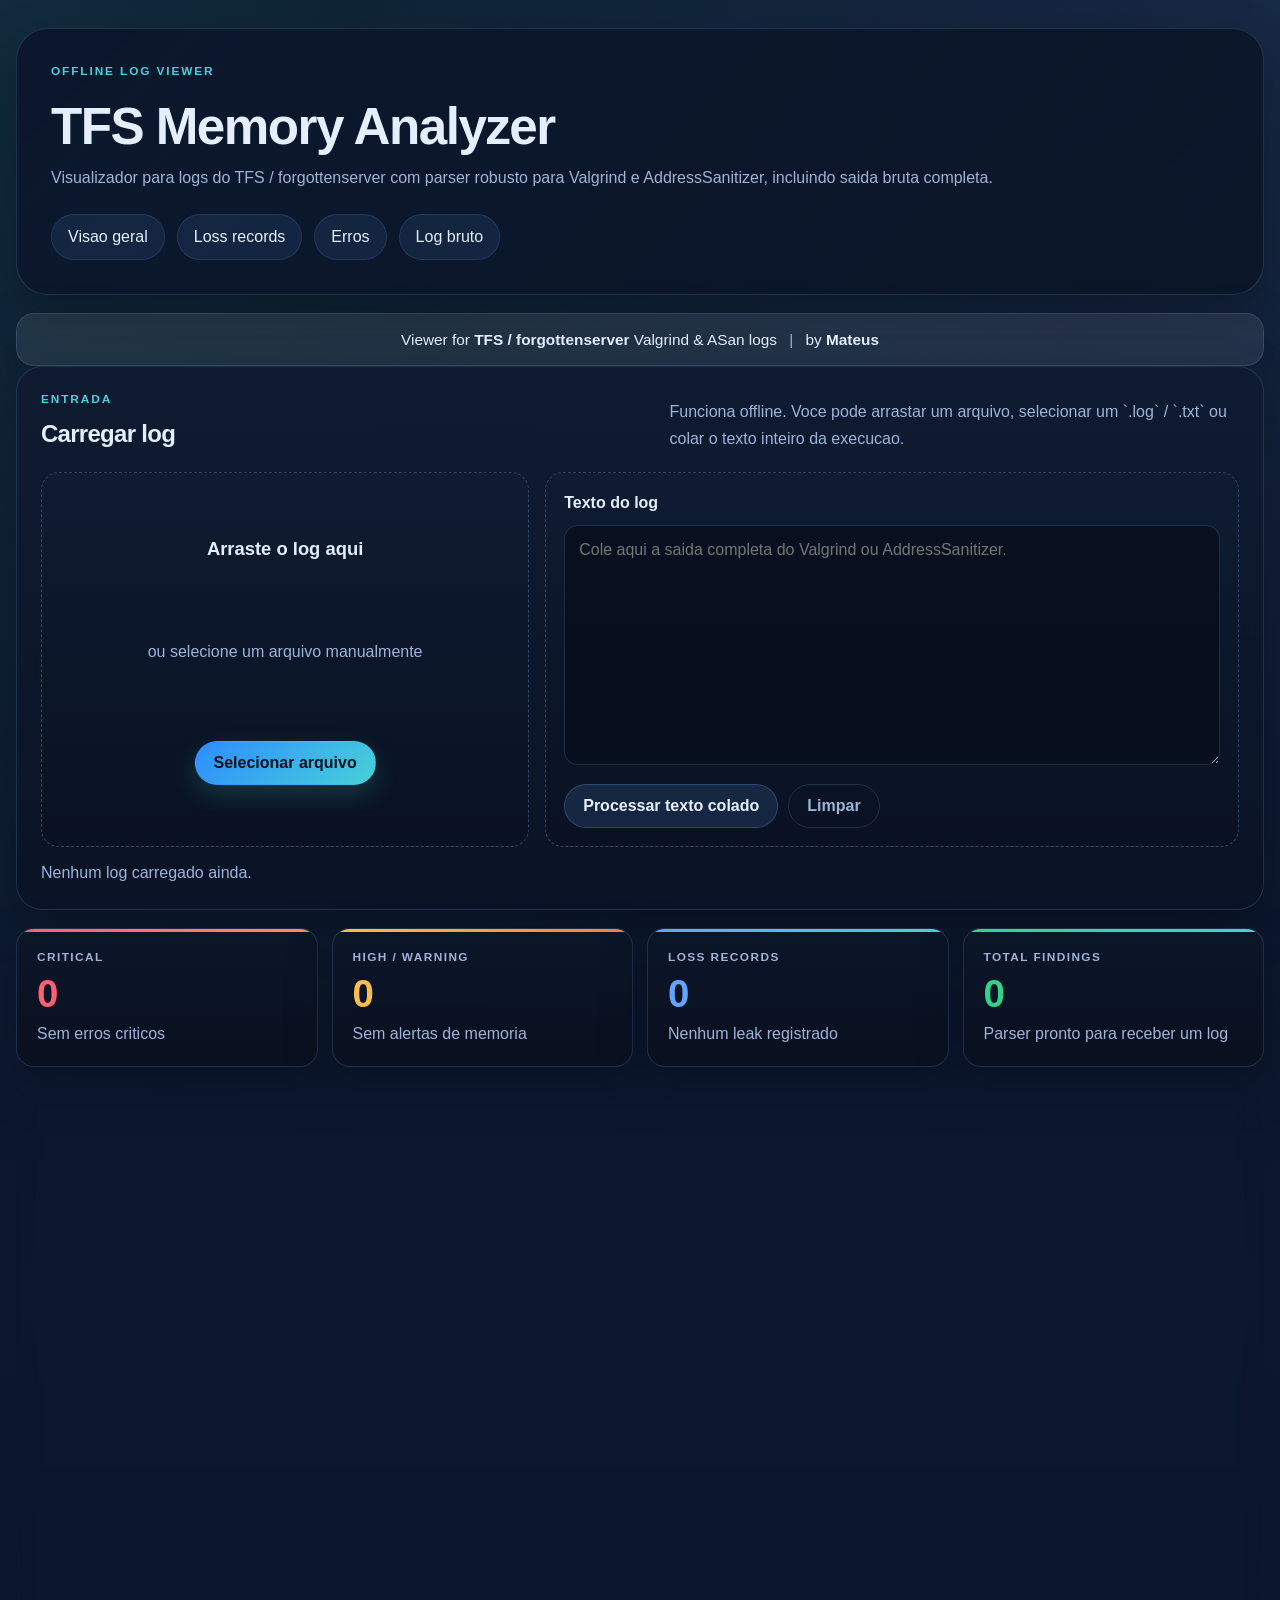
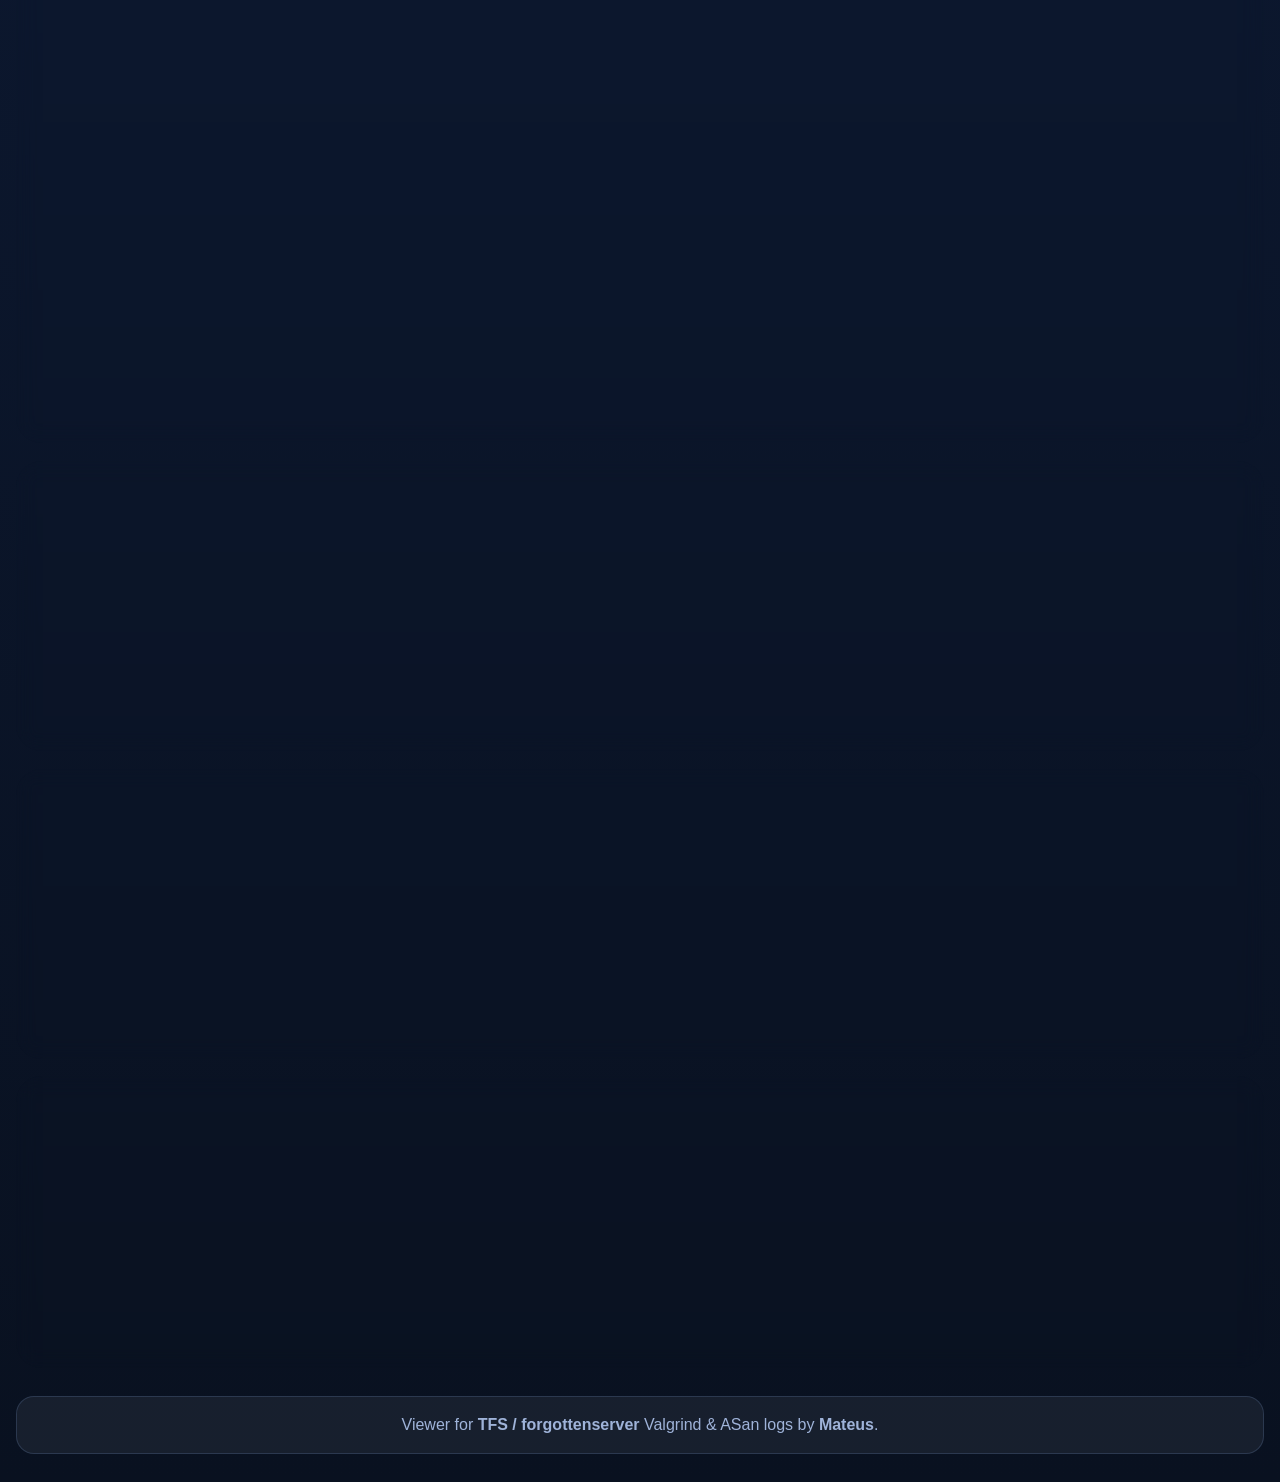
<file: index.html>
<!doctype html>
<html lang="pt-BR">
<head>
  <meta charset="utf-8">
  <meta name="viewport" content="width=device-width, initial-scale=1">
  <title>TFS Memory Analyzer - Valgrind &amp; ASan Viewer</title>
  <meta name="description" content="Visualizador offline para logs de Valgrind e AddressSanitizer.">
  <link rel="stylesheet" href="./assets/styles.css">
</head>
<body>
  <header class="site-header">
    <div class="shell">
      <div class="hero">
        <div class="hero-copy">
          <p class="eyebrow">Offline log viewer</p>
          <h1>TFS Memory Analyzer</h1>
          <p class="hero-text">Visualizador para logs do TFS / forgottenserver com parser robusto para Valgrind e AddressSanitizer, incluindo saida bruta completa.</p>
        </div>
        <nav class="hero-nav" aria-label="Atalhos">
          <a href="#overview-panel">Visao geral</a>
          <a href="#leak-panel">Loss records</a>
          <a href="#error-panel">Erros</a>
          <a href="#raw-panel">Log bruto</a>
        </nav>
      </div>
    </div>
  </header>

  <div class="shell">
    <div class="credit-bar">
      Viewer for <strong>TFS / forgottenserver</strong> Valgrind &amp; ASan logs
      <span class="credit-sep">|</span>
      by <strong>Mateus</strong>
    </div>
  </div>

  <main class="shell main-layout">
    <section class="panel intake-panel" id="input-panel">
      <div class="section-heading">
        <div>
          <p class="section-kicker">Entrada</p>
          <h2>Carregar log</h2>
        </div>
        <p class="section-copy">Funciona offline. Voce pode arrastar um arquivo, selecionar um `.log` / `.txt` ou colar o texto inteiro da execucao.</p>
      </div>

      <div class="intake-grid">
        <div class="drop-zone" id="dropZone" tabindex="0" role="button" aria-label="Arrastar arquivo de log">
          <input id="fileInput" type="file" accept=".log,.txt,text/plain">
          <p class="drop-title">Arraste o log aqui</p>
          <p class="drop-copy">ou selecione um arquivo manualmente</p>
          <label class="button primary" for="fileInput">Selecionar arquivo</label>
        </div>

        <div class="paste-box">
          <label class="field-label" for="pasteInput">Texto do log</label>
          <textarea id="pasteInput" spellcheck="false" placeholder="Cole aqui a saida completa do Valgrind ou AddressSanitizer."></textarea>
          <div class="button-row">
            <button class="button secondary" id="parsePasteBtn" type="button">Processar texto colado</button>
            <button class="button ghost" id="clearBtn" type="button">Limpar</button>
          </div>
        </div>
      </div>

      <p class="status-line" id="loadMessage">Nenhum log carregado ainda.</p>
    </section>

    <section class="stats-grid" aria-label="Indicadores principais">
      <article class="stat-card critical">
        <p class="stat-label">Critical</p>
        <p class="stat-value" id="criticalCount">0</p>
        <p class="stat-sub" id="criticalMeta">Sem erros criticos</p>
      </article>

      <article class="stat-card warning">
        <p class="stat-label">High / Warning</p>
        <p class="stat-value" id="warningCount">0</p>
        <p class="stat-sub" id="warningMeta">Sem alertas de memoria</p>
      </article>

      <article class="stat-card info">
        <p class="stat-label">Loss records</p>
        <p class="stat-value" id="leakRecordCount">0</p>
        <p class="stat-sub" id="leakRecordMeta">Nenhum leak registrado</p>
      </article>

      <article class="stat-card success">
        <p class="stat-label">Total findings</p>
        <p class="stat-value" id="totalFindingCount">0</p>
        <p class="stat-sub" id="totalFindingMeta">Parser pronto para receber um log</p>
      </article>
    </section>

    <section class="panel overview-panel" id="overview-panel">
      <div class="section-heading">
        <div>
          <p class="section-kicker">Resumo</p>
          <h2>Visao geral</h2>
        </div>
        <p class="section-copy">O bloco abaixo cruza o resumo final do log com os registros individuais que o parser conseguiu recuperar.</p>
      </div>

      <div id="statusBanner" class="status-banner empty">Carregue um log para gerar o resumo.</div>

      <div class="meta-grid" id="metaGrid"></div>

      <div class="overview-grid">
        <article class="summary-panel">
          <div class="summary-panel-header">
            <h3>Heap summary</h3>
            <p>Valores lidos diretamente do log</p>
          </div>
          <div id="heapSummary"></div>
        </article>

        <article class="summary-panel">
          <div class="summary-panel-header">
            <h3>Leak summary</h3>
            <p>Bytes e blocos por categoria</p>
          </div>
          <div id="leakSummary"></div>
        </article>

        <article class="summary-panel">
          <div class="summary-panel-header">
            <h3>Erros</h3>
            <p>Contextos agrupados por severidade</p>
          </div>
          <div id="errorSummary"></div>
        </article>
      </div>

      <div class="diagnostics-panel">
        <div class="summary-panel-header">
          <h3>Checagens do parser</h3>
          <p>Conferencias para garantir que o resumo bate com os registros encontrados</p>
        </div>
        <div id="diagnosticsContent"></div>
      </div>
    </section>

    <section class="panel" id="leak-panel">
      <div class="section-heading">
        <div>
          <p class="section-kicker">Detalhes</p>
          <h2>Loss records</h2>
        </div>
        <p class="section-copy">Cada registro mostra tamanho, quantidade de blocos, stack trace e o trecho bruto correspondente no log.</p>
      </div>

      <div class="toolbar">
        <label class="toolbar-field">
          <span>Buscar</span>
          <input id="leakSearch" type="search" placeholder="Funcao, arquivo, texto do bloco">
        </label>
        <label class="toolbar-field">
          <span>Tipo</span>
          <select id="leakTypeFilter">
            <option value="all">Todos</option>
            <option value="definitely">Definitely lost</option>
            <option value="indirectly">Indirectly lost</option>
            <option value="possibly">Possibly lost</option>
            <option value="reachable">Still reachable</option>
          </select>
        </label>
        <label class="toolbar-field">
          <span>Ordenar</span>
          <select id="leakSort">
            <option value="appearance">Ordem do log</option>
            <option value="bytes-desc">Maior tamanho</option>
            <option value="bytes-asc">Menor tamanho</option>
            <option value="type">Tipo</option>
          </select>
        </label>
      </div>

      <div id="leakRecordsContent" class="records-list"></div>
    </section>

    <section class="panel" id="error-panel">
      <div class="section-heading">
        <div>
          <p class="section-kicker">Detalhes</p>
          <h2>Erros de memoria</h2>
        </div>
        <p class="section-copy">Quando o log tiver invalid read/write, uninitialised values ou outros contextos, eles aparecem aqui em separado.</p>
      </div>

      <div class="toolbar">
        <label class="toolbar-field">
          <span>Buscar</span>
          <input id="errorSearch" type="search" placeholder="Tipo, funcao, nota">
        </label>
        <label class="toolbar-field">
          <span>Severidade</span>
          <select id="errorSeverityFilter">
            <option value="all">Todas</option>
            <option value="critical">Critical</option>
            <option value="high">High</option>
            <option value="warning">Warning</option>
            <option value="info">Info</option>
          </select>
        </label>
        <label class="toolbar-field">
          <span>Ordenar</span>
          <select id="errorSort">
            <option value="appearance">Ordem do log</option>
            <option value="severity">Severidade</option>
            <option value="type">Tipo</option>
          </select>
        </label>
      </div>

      <div id="errorRecordsContent" class="records-list"></div>
    </section>

    <section class="panel raw-panel" id="raw-panel">
      <div class="section-heading">
        <div>
          <p class="section-kicker">Bruto</p>
          <h2>Log completo</h2>
        </div>
        <p class="section-copy">Nada e truncado aqui. A saida e exibida linha por linha, com busca e destaque para facilitar a navegacao.</p>
      </div>

      <div class="toolbar raw-toolbar">
        <label class="toolbar-field grow">
          <span>Buscar no log</span>
          <input id="rawSearch" type="search" placeholder="Digite um trecho para destacar no log bruto">
        </label>
        <div class="toolbar-meta" id="rawLogMeta">0 linhas</div>
      </div>

      <div id="rawLogContent" class="raw-log"></div>
    </section>
  </main>

  <footer class="shell site-footer">
    <p>Viewer for <strong>TFS / forgottenserver</strong> Valgrind &amp; ASan logs by <strong>Mateus</strong>.</p>
  </footer>

  <script src="./assets/app.js"></script>
</body>
</html>
</file>
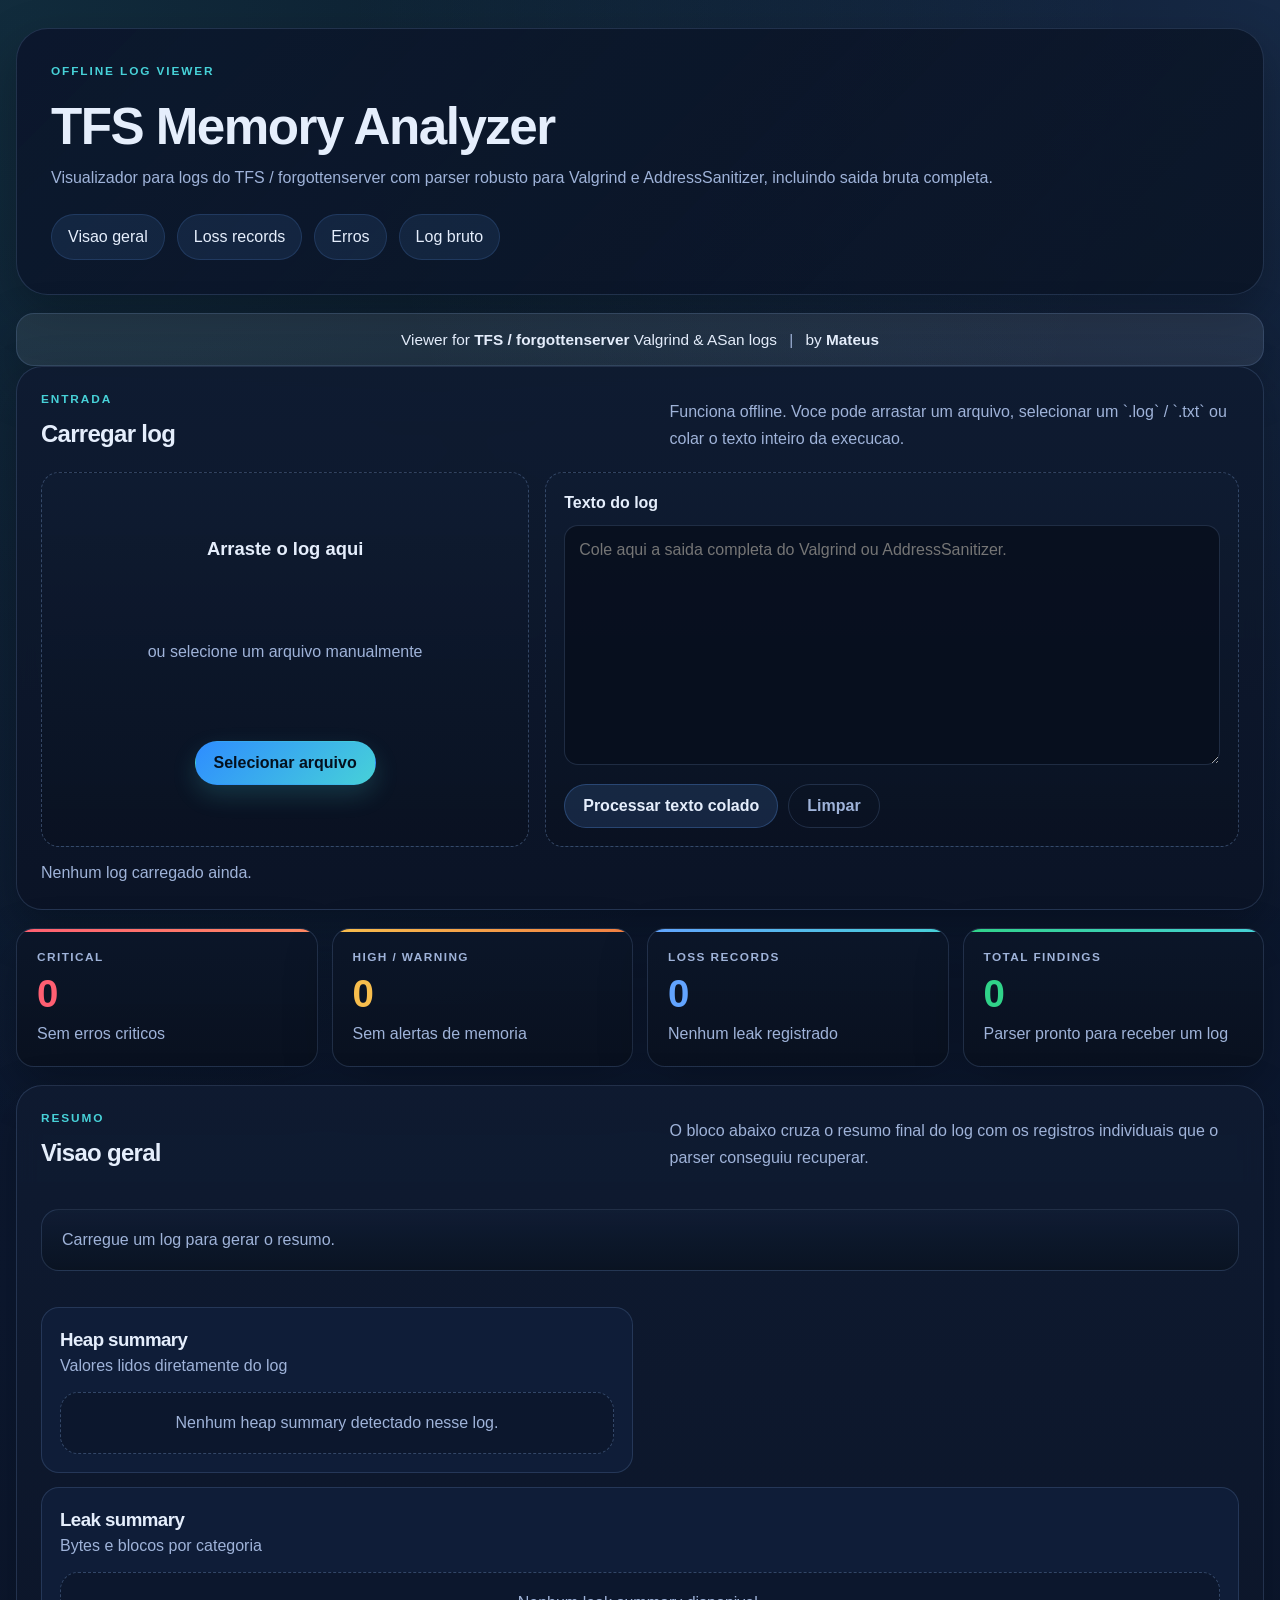
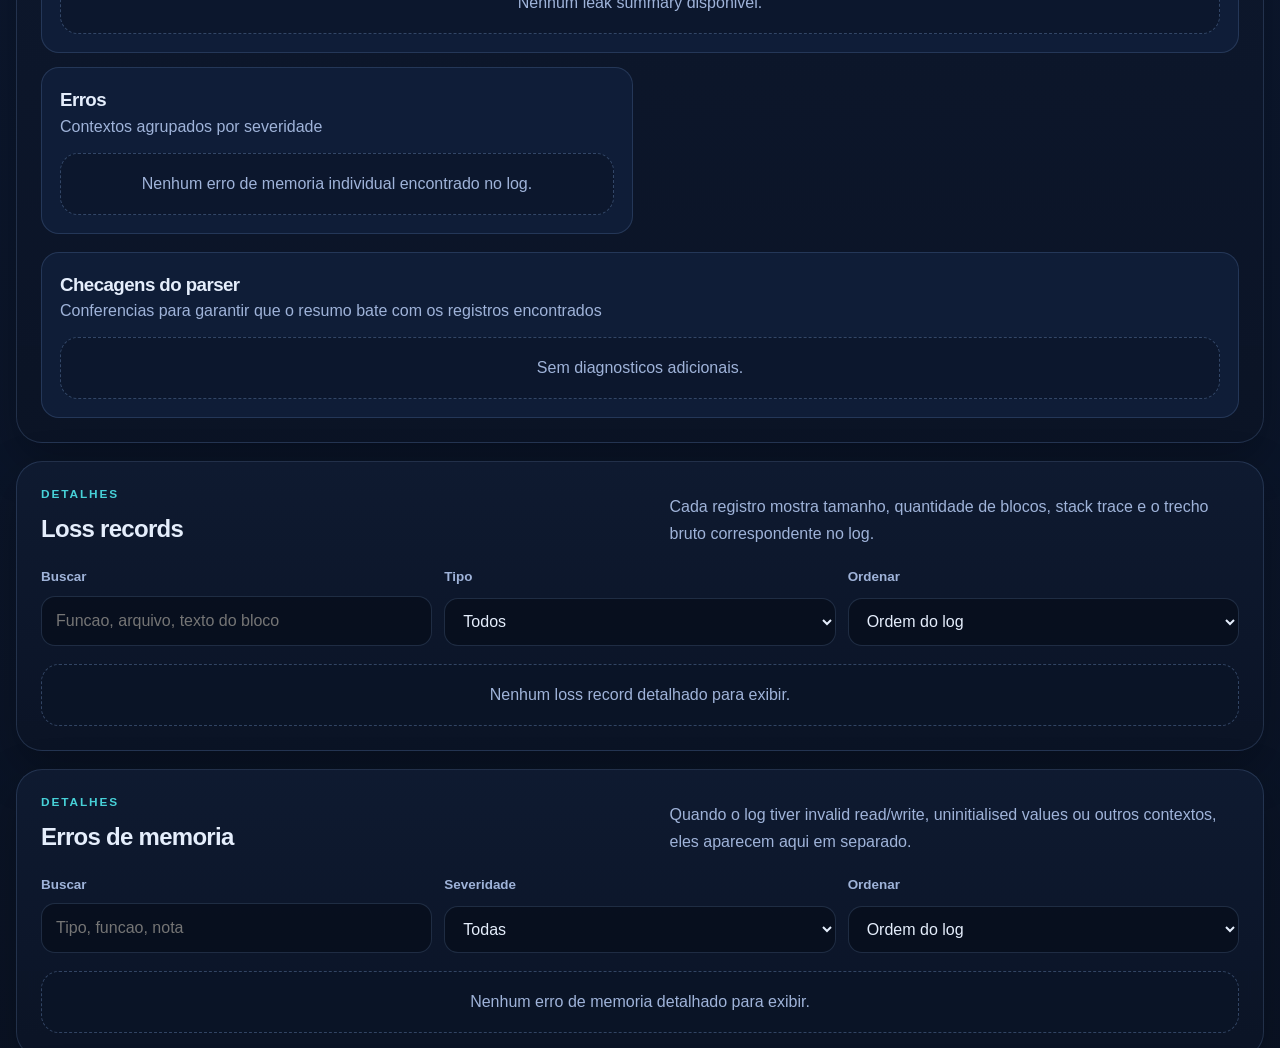
<file: analyzer.html>
<!doctype html>
<html lang="pt-BR">
<head>
  <meta charset="utf-8">
  <meta http-equiv="refresh" content="0; url=./index.html">
  <title>Memory Analyzer</title>
</head>
<body>
  <p>Esta pagina foi movida para <a href="./index.html">index.html</a>.</p>
</body>
</html>
</file>
<file: assets/styles.css>
:root {
  --bg: #08111f;
  --bg-soft: #101c31;
  --panel: rgba(9, 18, 35, 0.86);
  --panel-strong: #0d1930;
  --panel-muted: #14233f;
  --border: rgba(126, 160, 212, 0.2);
  --border-strong: rgba(126, 160, 212, 0.35);
  --text: #e5eefc;
  --muted: #9fb3d9;
  --critical: #ff5f72;
  --warning: #f8be4d;
  --info: #62a4ff;
  --success: #30d389;
  --cyan: #47d1d8;
  --shadow: 0 18px 48px rgba(0, 0, 0, 0.26);
  --radius-lg: 26px;
  --radius-md: 18px;
  --radius-sm: 12px;
}

*,
*::before,
*::after {
  box-sizing: border-box;
}

html {
  scroll-behavior: smooth;
}

body {
  margin: 0;
  min-height: 100vh;
  font-family: "Segoe UI", "Helvetica Neue", Arial, sans-serif;
  background:
    radial-gradient(circle at top left, rgba(71, 209, 216, 0.12), transparent 34%),
    radial-gradient(circle at top right, rgba(98, 164, 255, 0.14), transparent 28%),
    linear-gradient(180deg, #0a1527 0%, #0c1830 42%, #091120 100%);
  color: var(--text);
  line-height: 1.5;
}

a {
  color: inherit;
}

button,
input,
textarea,
select {
  font: inherit;
}

.shell {
  width: min(1360px, calc(100% - 32px));
  margin: 0 auto;
}

.site-header {
  padding: 28px 0 12px;
}

.hero {
  display: grid;
  gap: 24px;
  padding: 34px;
  border: 1px solid var(--border);
  border-radius: 32px;
  background:
    linear-gradient(135deg, rgba(12, 23, 44, 0.96), rgba(9, 18, 35, 0.84)),
    linear-gradient(135deg, rgba(98, 164, 255, 0.06), rgba(71, 209, 216, 0.06));
  box-shadow: var(--shadow);
}

.eyebrow,
.section-kicker {
  margin: 0 0 8px;
  text-transform: uppercase;
  letter-spacing: 0.16em;
  font-size: 0.74rem;
  color: var(--cyan);
  font-weight: 700;
}

.hero h1,
.section-heading h2,
.summary-panel-header h3 {
  margin: 0;
  letter-spacing: -0.03em;
}

.hero h1 {
  font-size: clamp(2.2rem, 4vw, 4rem);
}

.hero-text,
.section-copy,
.status-line,
.summary-panel-header p,
.stat-sub,
.toolbar-meta {
  margin: 0;
  color: var(--muted);
}

.hero-nav {
  display: flex;
  flex-wrap: wrap;
  gap: 12px;
}

.hero-nav a {
  display: inline-flex;
  align-items: center;
  justify-content: center;
  padding: 10px 16px;
  border-radius: 999px;
  text-decoration: none;
  background: rgba(98, 164, 255, 0.1);
  border: 1px solid rgba(98, 164, 255, 0.16);
  color: var(--text);
}

.credit-bar {
  margin-top: 6px;
  padding: 14px 18px;
  border: 1px solid var(--border);
  border-radius: 18px;
  background: rgba(255, 255, 255, 0.08);
  color: var(--text);
  text-align: center;
  font-size: 0.96rem;
  box-shadow: var(--shadow);
}

.credit-sep {
  display: inline-block;
  margin: 0 8px;
  color: var(--muted);
}

.main-layout {
  display: grid;
  gap: 18px;
  padding-bottom: 28px;
}

.panel {
  scroll-margin-top: 24px;
  border: 1px solid var(--border);
  border-radius: var(--radius-lg);
  background: linear-gradient(180deg, rgba(15, 27, 49, 0.96), rgba(11, 20, 38, 0.98));
  box-shadow: var(--shadow);
  backdrop-filter: blur(10px);
  padding: 24px;
}

.section-heading {
  display: flex;
  flex-wrap: wrap;
  justify-content: space-between;
  gap: 12px 20px;
  align-items: end;
  margin-bottom: 20px;
}

.section-copy {
  max-width: 64ch;
  font-size: 1rem;
  line-height: 1.7;
}

.intake-grid {
  display: grid;
  grid-template-columns: minmax(260px, 0.95fr) minmax(0, 1.35fr);
  gap: 16px;
}

.drop-zone,
.paste-box {
  border-radius: var(--radius-md);
  border: 1px dashed var(--border-strong);
  background: linear-gradient(180deg, rgba(15, 28, 50, 0.9), rgba(10, 18, 34, 0.96));
}

.drop-zone {
  min-height: 240px;
  display: grid;
  place-items: center;
  text-align: center;
  gap: 10px;
  padding: 28px;
  position: relative;
  transition: border-color 160ms ease, transform 160ms ease, background 160ms ease;
}

.drop-zone:hover,
.drop-zone:focus-visible,
.drop-zone.drag-over {
  border-color: rgba(71, 209, 216, 0.65);
  background: linear-gradient(180deg, rgba(18, 34, 60, 0.92), rgba(12, 24, 45, 0.98));
  transform: translateY(-1px);
}

.drop-zone input {
  position: absolute;
  inset: 0;
  opacity: 0;
  pointer-events: none;
}

.drop-title {
  margin: 0;
  font-size: 1.15rem;
  font-weight: 700;
}

.drop-copy {
  margin: 0;
  color: var(--muted);
}

.field-label {
  display: block;
  margin-bottom: 10px;
  font-weight: 700;
  color: var(--text);
}

.paste-box {
  padding: 18px;
}

.paste-box textarea {
  width: 100%;
  min-height: 240px;
  resize: vertical;
}

.button-row {
  display: flex;
  flex-wrap: wrap;
  gap: 10px;
  margin-top: 12px;
}

.button {
  display: inline-flex;
  align-items: center;
  justify-content: center;
  gap: 8px;
  min-height: 44px;
  padding: 0 18px;
  border-radius: 999px;
  border: 1px solid transparent;
  cursor: pointer;
  text-decoration: none;
  font-weight: 700;
  transition: transform 160ms ease, box-shadow 160ms ease, border-color 160ms ease, background 160ms ease;
}

.button:hover {
  transform: translateY(-1px);
}

.button.primary {
  background: linear-gradient(135deg, #2e8dff, #47d1d8);
  color: #04101e;
  box-shadow: 0 10px 24px rgba(71, 209, 216, 0.18);
}

.button.secondary {
  background: rgba(98, 164, 255, 0.14);
  border-color: rgba(98, 164, 255, 0.26);
  color: var(--text);
}

.button.ghost {
  background: transparent;
  border-color: var(--border);
  color: var(--muted);
}

.status-line {
  margin-top: 14px;
}

.stats-grid {
  display: grid;
  grid-template-columns: repeat(4, minmax(0, 1fr));
  gap: 14px;
}

.stat-card {
  position: relative;
  overflow: hidden;
  border-radius: var(--radius-md);
  padding: 20px;
  border: 1px solid var(--border);
  background: linear-gradient(180deg, rgba(12, 22, 41, 0.94), rgba(9, 17, 31, 0.98));
  box-shadow: var(--shadow);
}

.stat-card::before {
  content: "";
  position: absolute;
  inset: 0 auto auto 0;
  width: 100%;
  height: 3px;
}

.stat-card.critical::before { background: linear-gradient(90deg, var(--critical), #ff8a63); }
.stat-card.warning::before { background: linear-gradient(90deg, var(--warning), #f17f43); }
.stat-card.info::before { background: linear-gradient(90deg, var(--info), var(--cyan)); }
.stat-card.success::before { background: linear-gradient(90deg, var(--success), var(--cyan)); }

.stat-label {
  margin: 0 0 8px;
  text-transform: uppercase;
  letter-spacing: 0.12em;
  font-size: 0.74rem;
  color: var(--muted);
  font-weight: 700;
}

.stat-value {
  margin: 0 0 8px;
  font-size: clamp(2rem, 3vw, 3.2rem);
  line-height: 1;
  font-weight: 800;
}

.stat-card.critical .stat-value { color: var(--critical); }
.stat-card.warning .stat-value { color: var(--warning); }
.stat-card.info .stat-value { color: var(--info); }
.stat-card.success .stat-value { color: var(--success); }

.overview-panel {
  display: grid;
  gap: 18px;
}

.status-banner {
  border-radius: var(--radius-md);
  border: 1px solid var(--border);
  padding: 18px 20px;
  background: linear-gradient(180deg, rgba(16, 29, 52, 0.92), rgba(10, 19, 34, 0.96));
}

.status-banner.empty {
  color: var(--muted);
}

.status-banner.status-critical {
  border-color: rgba(255, 95, 114, 0.35);
  box-shadow: inset 0 1px 0 rgba(255, 95, 114, 0.12);
}

.status-banner.status-warning {
  border-color: rgba(248, 190, 77, 0.35);
  box-shadow: inset 0 1px 0 rgba(248, 190, 77, 0.12);
}

.status-banner.status-ok {
  border-color: rgba(48, 211, 137, 0.35);
  box-shadow: inset 0 1px 0 rgba(48, 211, 137, 0.12);
}

.banner-title {
  margin: 0 0 6px;
  font-size: 1.2rem;
  font-weight: 800;
}

.banner-meta {
  margin: 0;
  color: var(--muted);
}

.meta-grid,
.overview-grid {
  display: grid;
  gap: 14px;
}

.meta-grid {
  grid-template-columns: repeat(4, minmax(0, 1fr));
}

.meta-card {
  border-radius: var(--radius-md);
  border: 1px solid var(--border);
  background: rgba(13, 25, 48, 0.85);
  padding: 16px;
}

.meta-card-label {
  margin: 0 0 6px;
  color: var(--muted);
  text-transform: uppercase;
  letter-spacing: 0.12em;
  font-size: 0.72rem;
  font-weight: 700;
}

.meta-card-value {
  margin: 0;
  font-weight: 700;
  word-break: break-word;
}

.overview-grid {
  grid-template-columns: repeat(2, minmax(0, 1fr));
}

.summary-panel,
.diagnostics-panel {
  border-radius: var(--radius-md);
  border: 1px solid var(--border);
  background: rgba(16, 31, 58, 0.9);
  padding: 18px;
}

.overview-grid > :nth-child(2) {
  grid-column: 1 / -1;
}

.summary-panel-header {
  margin-bottom: 14px;
}

.metric-grid {
  display: grid;
  grid-template-columns: repeat(3, minmax(0, 1fr));
  gap: 12px;
}

.metric-box {
  border-radius: var(--radius-sm);
  border: 1px solid var(--border);
  background: rgba(8, 15, 29, 0.92);
  padding: 14px;
}

.metric-label {
  margin: 0 0 8px;
  color: var(--muted);
  text-transform: uppercase;
  letter-spacing: 0.1em;
  font-size: 0.72rem;
  font-weight: 700;
}

.metric-value {
  margin: 0;
  font-size: 1.35rem;
  font-weight: 800;
}

.metric-sub {
  margin: 8px 0 0;
  color: var(--muted);
  font-size: 0.92rem;
}

.summary-table {
  width: 100%;
  border-collapse: collapse;
  overflow: hidden;
}

.summary-table th,
.summary-table td {
  padding: 12px 10px;
  text-align: left;
  border-bottom: 1px solid rgba(126, 160, 212, 0.14);
  vertical-align: top;
}

.summary-table td {
  font-size: 1rem;
  line-height: 1.7;
}

.summary-table th {
  font-size: 0.78rem;
  text-transform: uppercase;
  letter-spacing: 0.11em;
  color: var(--muted);
}

.summary-table tbody tr:last-child td {
  border-bottom: 0;
}

.tag {
  display: inline-flex;
  align-items: center;
  justify-content: center;
  min-height: 28px;
  padding: 0 12px;
  border-radius: 999px;
  border: 1px solid transparent;
  font-size: 0.74rem;
  text-transform: uppercase;
  letter-spacing: 0.1em;
  font-weight: 800;
}

.tag-critical {
  color: #ffd3d8;
  background: rgba(255, 95, 114, 0.12);
  border-color: rgba(255, 95, 114, 0.3);
}

.tag-warning {
  color: #ffe3a8;
  background: rgba(248, 190, 77, 0.12);
  border-color: rgba(248, 190, 77, 0.3);
}

.tag-info {
  color: #d1e3ff;
  background: rgba(98, 164, 255, 0.12);
  border-color: rgba(98, 164, 255, 0.3);
}

.tag-success {
  color: #c7f4dc;
  background: rgba(48, 211, 137, 0.12);
  border-color: rgba(48, 211, 137, 0.3);
}

.diagnostics-list {
  display: grid;
  gap: 10px;
}

.diagnostic-row {
  border-radius: var(--radius-sm);
  border: 1px solid var(--border);
  background: rgba(8, 15, 29, 0.8);
  padding: 14px;
}

.diagnostic-row.warn {
  border-color: rgba(248, 190, 77, 0.24);
}

.diagnostic-row.ok {
  border-color: rgba(48, 211, 137, 0.24);
}

.toolbar {
  display: grid;
  grid-template-columns: repeat(3, minmax(0, 1fr));
  gap: 12px;
  margin-bottom: 18px;
}

.toolbar.raw-toolbar {
  grid-template-columns: minmax(0, 1fr) auto;
  align-items: end;
}

.toolbar-field {
  display: grid;
  gap: 8px;
}

.toolbar-field.grow {
  min-width: 0;
}

.toolbar-field span {
  font-size: 0.84rem;
  color: var(--muted);
  font-weight: 700;
}

input[type="search"],
textarea,
select {
  width: 100%;
  border-radius: 14px;
  border: 1px solid var(--border);
  background: rgba(8, 15, 29, 0.84);
  color: var(--text);
  padding: 12px 14px;
  outline: none;
  transition: border-color 160ms ease, box-shadow 160ms ease;
}

input[type="search"]:focus,
textarea:focus,
select:focus {
  border-color: rgba(71, 209, 216, 0.44);
  box-shadow: 0 0 0 3px rgba(71, 209, 216, 0.1);
}

.records-list {
  display: grid;
  gap: 12px;
}

.record-card {
  border-radius: var(--radius-md);
  border: 1px solid var(--border);
  background: rgba(13, 25, 48, 0.82);
  overflow: hidden;
}

.summary-stack {
  display: grid;
  gap: 12px;
}

.summary-row-card {
  display: grid;
  gap: 14px;
  padding: 16px;
  border-radius: var(--radius-sm);
  border: 1px solid var(--border);
  background: rgba(8, 15, 29, 0.88);
}

.summary-row-head {
  display: flex;
  flex-wrap: wrap;
  align-items: center;
  justify-content: space-between;
  gap: 12px;
}

.summary-row-title {
  margin: 0;
  font-size: 1.02rem;
  font-weight: 800;
}

.summary-row-impact {
  margin: 0;
  color: var(--muted);
  font-size: 0.97rem;
  line-height: 1.7;
}

.summary-inline-stats {
  display: grid;
  grid-template-columns: repeat(3, minmax(0, 1fr));
  gap: 10px;
}

.summary-stat-box {
  border-radius: 12px;
  border: 1px solid rgba(126, 160, 212, 0.16);
  background: rgba(17, 31, 55, 0.88);
  padding: 12px 14px;
}

.summary-stat-label {
  margin: 0 0 6px;
  color: var(--muted);
  text-transform: uppercase;
  letter-spacing: 0.08em;
  font-size: 0.72rem;
  font-weight: 700;
}

.summary-stat-value {
  margin: 0;
  font-size: 1.1rem;
  font-weight: 800;
}

.record-card summary {
  list-style: none;
  cursor: pointer;
  padding: 18px;
  display: grid;
  gap: 8px;
}

.record-card summary::-webkit-details-marker {
  display: none;
}

.record-card[open] summary {
  border-bottom: 1px solid rgba(126, 160, 212, 0.14);
}

.record-topline,
.record-meta {
  display: flex;
  flex-wrap: wrap;
  gap: 10px;
  align-items: center;
}

.record-title {
  margin: 0;
  font-weight: 800;
}

.record-muted {
  color: var(--muted);
}

.record-body {
  display: grid;
  gap: 16px;
  padding: 18px;
}

.record-body-grid {
  display: grid;
  grid-template-columns: minmax(0, 0.8fr) minmax(0, 1.2fr);
  gap: 16px;
}

.record-box {
  border-radius: var(--radius-sm);
  border: 1px solid var(--border);
  background: rgba(8, 15, 29, 0.8);
  padding: 14px;
}

.record-box h4 {
  margin: 0 0 12px;
  font-size: 0.96rem;
}

.note-list {
  margin: 0;
  padding-left: 18px;
  color: var(--muted);
}

.note-list li + li {
  margin-top: 8px;
}

.code-block,
.raw-log-line code {
  margin: 0;
  font-family: Consolas, "Cascadia Code", "SFMono-Regular", monospace;
  font-size: 0.84rem;
  line-height: 1.6;
  white-space: pre-wrap;
  word-break: break-word;
}

.code-block {
  color: #dce8ff;
}

.empty-state {
  border-radius: var(--radius-md);
  border: 1px dashed var(--border-strong);
  padding: 18px;
  color: var(--muted);
  text-align: center;
  background: rgba(11, 21, 39, 0.6);
}

.raw-log {
  border-radius: var(--radius-md);
  border: 1px solid var(--border);
  background: rgba(7, 13, 24, 0.9);
  overflow: auto;
  max-height: 820px;
}

.site-footer {
  padding: 0 0 28px;
}

.site-footer p {
  margin: 0;
  padding: 16px 20px;
  text-align: center;
  color: var(--muted);
  border: 1px solid var(--border);
  border-radius: 18px;
  background: rgba(255, 255, 255, 0.06);
}

.raw-log-list {
  margin: 0;
  padding: 0;
  list-style: none;
}

.raw-log-line {
  display: grid;
  grid-template-columns: 74px minmax(0, 1fr);
  gap: 0;
  border-bottom: 1px solid rgba(126, 160, 212, 0.08);
}

.raw-log-line:last-child {
  border-bottom: 0;
}

.raw-log-line .line-no {
  padding: 10px 12px;
  text-align: right;
  color: var(--muted);
  background: rgba(18, 31, 57, 0.6);
  border-right: 1px solid rgba(126, 160, 212, 0.12);
  font-family: Consolas, "Cascadia Code", "SFMono-Regular", monospace;
  font-size: 0.78rem;
}

.raw-log-line code {
  display: block;
  padding: 10px 14px;
}

mark {
  background: rgba(248, 190, 77, 0.3);
  color: inherit;
  border-radius: 4px;
  padding: 0 1px;
}

@media (max-width: 1180px) {
  .stats-grid,
  .meta-grid,
  .overview-grid,
  .metric-grid,
  .toolbar {
    grid-template-columns: repeat(2, minmax(0, 1fr));
  }

  .toolbar.raw-toolbar {
    grid-template-columns: minmax(0, 1fr);
  }

  .record-body-grid,
  .intake-grid {
    grid-template-columns: 1fr;
  }

  .summary-inline-stats {
    grid-template-columns: 1fr;
  }
}

@media (max-width: 760px) {
  .shell {
    width: min(100% - 20px, 1360px);
  }

  .hero,
  .panel {
    padding: 18px;
  }

  .stats-grid,
  .meta-grid,
  .overview-grid,
  .metric-grid,
  .toolbar {
    grid-template-columns: 1fr;
  }

  .raw-log-line {
    grid-template-columns: 60px minmax(0, 1fr);
  }
}
</file>
